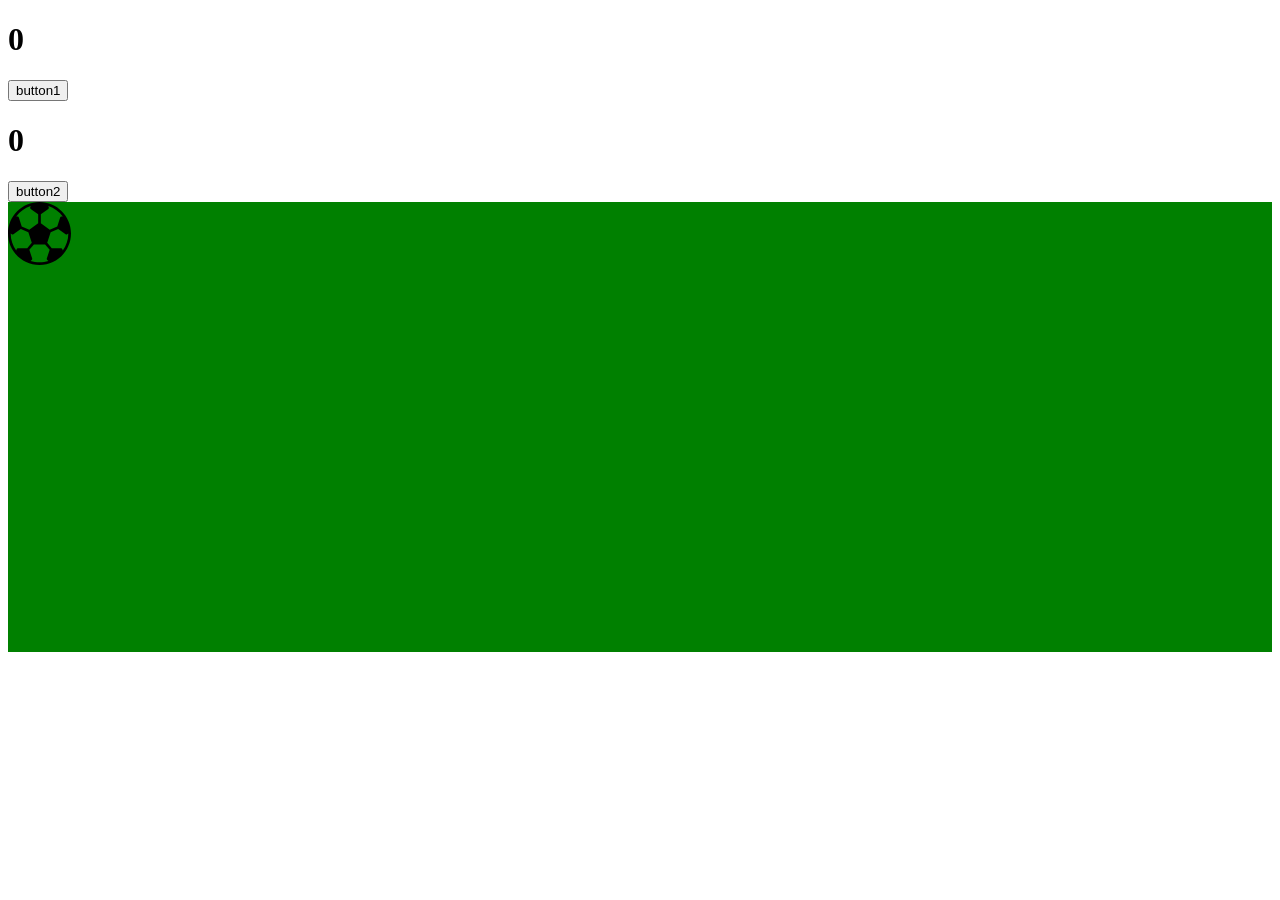
<file: Auftrag_3.1/index.html>
<!DOCTYPE html>
<html>
<head>
  <title>Auftrag 3.1</title>
  <meta charset="UTF-8">
  <meta name="viewport" content="width=device-width, initial-scale=1.0">
  <script src="script.js"></script>
  <link rel="stylesheet" href="styles.css">
</head>
<body>
  <h1 id="counter1">0</h1>
  <button id="button1">button1</button>
  <h1 id="counter2">0</h1>
  <button id="button2">button2</button>
 <div id="green">
  <img src="ball.svg" alt="ball" id="ball">
 </div> 
</body>
</html>
</file>
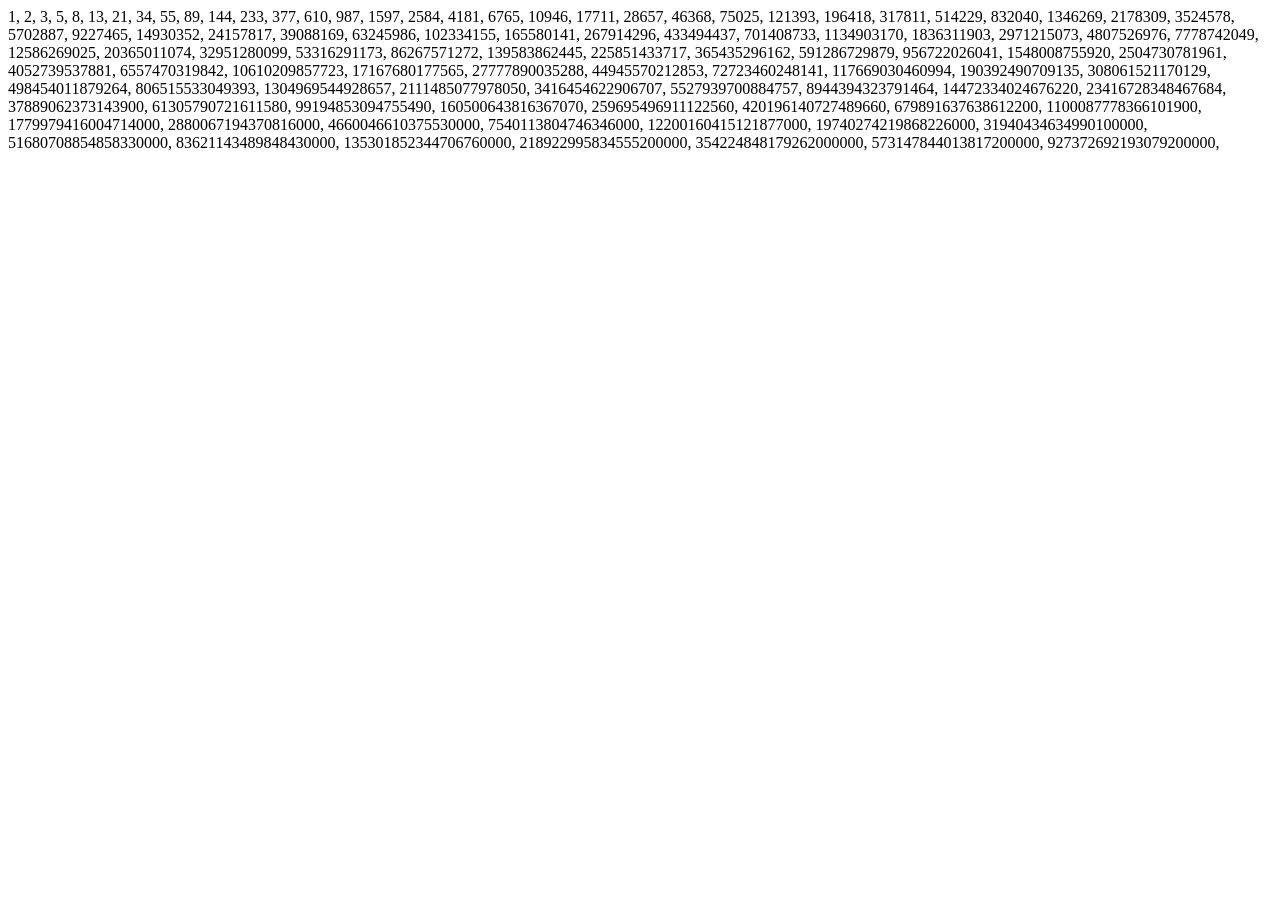
<file: Auftrag_1.4/example1.html>
<!DOCTYPE html>
<html lang="de">

<head>
  <meta charset="utf-8">
  <title></title>
  <script>
    function fibonacci(times) {
      let previousNumber = 0;
      let nextNumber = 1;
      let result;

      while (times >= 0) {
        if (times == 50) { debugger }
        result = previousNumber + nextNumber;
        previousNumber = nextNumber;
        nextNumber = result;
        times--;
        console.log(`Hallo ihr ${times} lustigen`)

        // Diese Zeile schreibt das Resultat in das HTML-Dokument
        document.write(`${result}, `);
      }
    }

    fibonacci(100);
  </script>
</head>

<body>
</body>

</html>
</file>
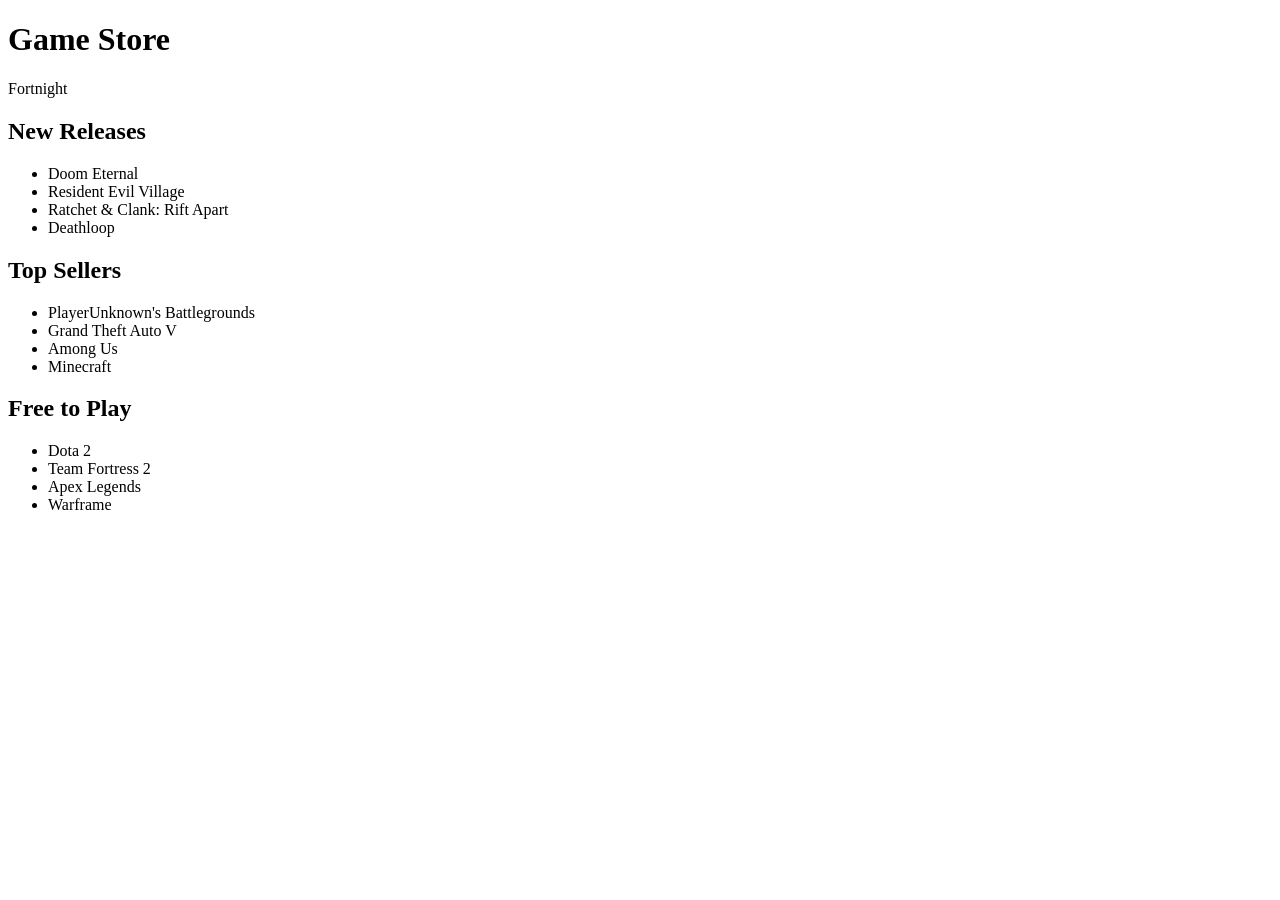
<file: Auftrag_2.1/steam.html>
<!DOCTYPE html>
<html>

<head>
	<title>Game Store</title>
</head>

<body>
	<h1>Game Store</h1>
	<div id="game-of-the-day">
		Fortnight
	</div>
	<h2>New Releases</h2>
	<ul class="games">
		<li>Doom Eternal</li>
		<li class="sale">Resident Evil Village</li>
		<li>Ratchet & Clank: Rift Apart</li>
		<li>Deathloop</li>
	</ul>
	<h2>Top Sellers</h2>
	<ul class="games">
		<li>PlayerUnknown's Battlegrounds</li>
		<li>Grand Theft Auto V</li>
		<li class="sale">Among Us</li>
		<li>Minecraft</li>
	</ul>
	<h2>Free to Play</h2>
	<ul class="games">
		<li class="sale">Dota 2</li>
		<li>Team Fortress 2</li>
		<li>Apex Legends</li>
		<li>Warframe</li>
	</ul>
</body>

</html>
</file>
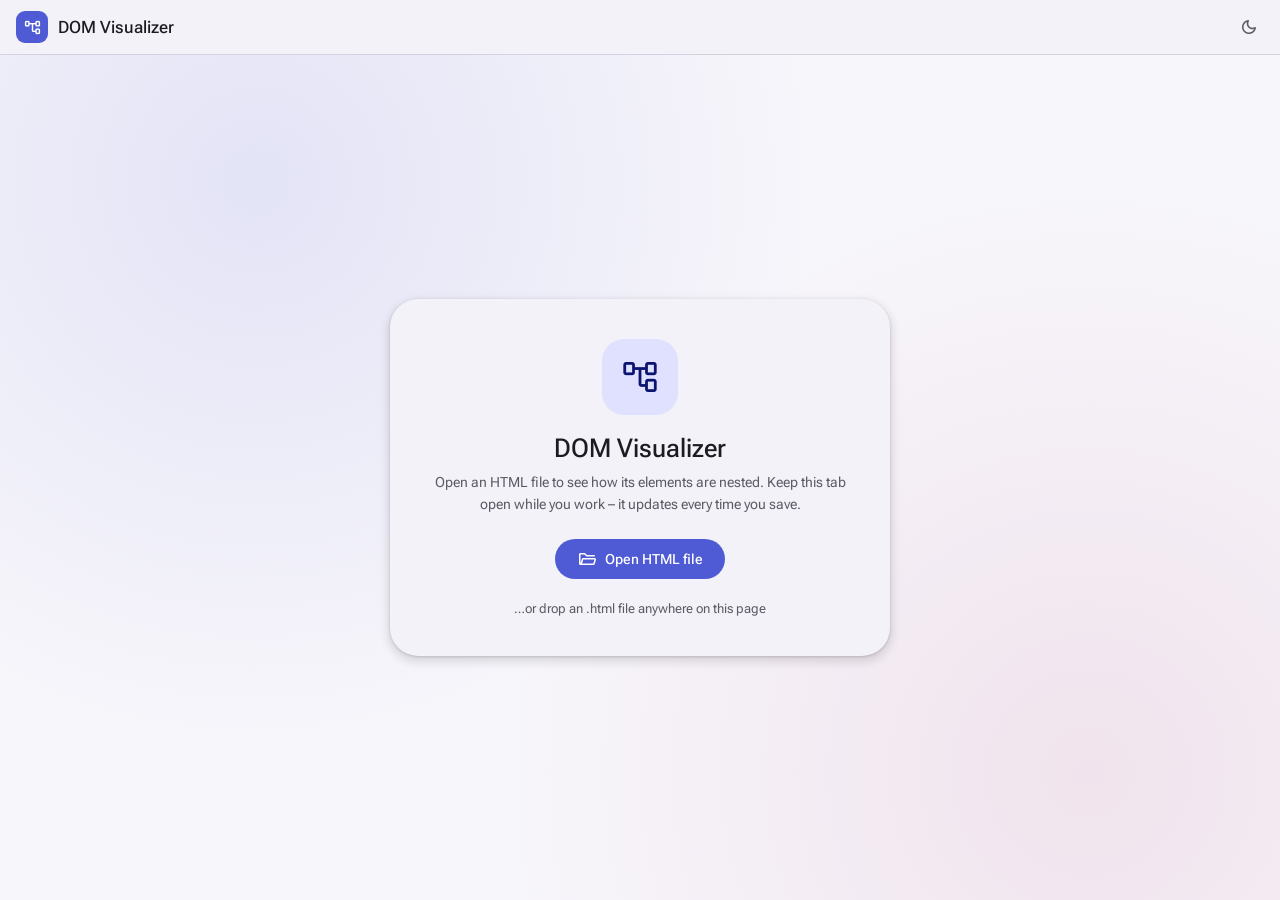
<file: DOM_visualizer/dom-visualizer.html>
<!doctype html>
<html lang="en">
<head>
<meta charset="utf-8">
<meta name="viewport" content="width=device-width, initial-scale=1">
<title>DOM Visualizer</title>
<link rel="preconnect" href="https://fonts.googleapis.com">
<link rel="preconnect" href="https://fonts.gstatic.com" crossorigin>
<link href="https://fonts.googleapis.com/css2?family=Roboto+Flex:opsz,wght@8..144,400;8..144,500;8..144,600&family=Roboto+Mono:wght@400;500;600&display=swap" rel="stylesheet">
<link href="https://fonts.googleapis.com/css2?family=Material+Symbols+Rounded:opsz,wght,FILL,GRAD@20..48,400,0..1,0&display=block" rel="stylesheet">
<style>
  /* ---------- Material 3 tokens ---------- */
  :root {
    --primary: #4f5bd5;
    --on-primary: #ffffff;
    --primary-container: #e0e0ff;
    --on-primary-container: #0b1470;
    --secondary-container: #e2e0f9;
    --on-secondary-container: #1a1a2c;
    --tertiary: #b4386b;
    --surface: #f7f6fb;
    --surface-c-lowest: #ffffff;
    --surface-c-low: #f3f2f8;
    --surface-c: #eeedf4;
    --surface-c-high: #e8e7ef;
    --surface-c-highest: #e2e1e9;
    --on-surface: #1b1b21;
    --on-surface-variant: #5b5b66;
    --outline: #86858f;
    --outline-variant: #d4d2de;
    --success: #1b7a3d;
    --success-container: #d3f2dc;
    --error: #ba1a1a;
    --error-container: #ffdad6;

    /* element categories */
    --c-layout: #4f5bd5;
    --c-text:   #15803d;
    --c-list:   #0e7490;
    --c-media:  #9333ea;
    --c-form:   #c2410c;
    --c-table:  #a16207;
    --c-meta:   #78716c;
    --c-id:     #c2410c;

    --flash: rgba(255, 193, 7, .5);
    --shadow-1: 0 1px 2px rgba(0,0,0,.14), 0 1px 3px 1px rgba(0,0,0,.06);
    --shadow-3: 0 4px 8px 3px rgba(0,0,0,.10), 0 1px 3px rgba(0,0,0,.16);
  }
  @media (prefers-color-scheme: dark) {
    :root:not([data-theme="light"]) {
      color-scheme: dark;
      --primary: #bdc2ff; --on-primary: #1e2987; --primary-container: #36409c; --on-primary-container: #e0e0ff;
      --secondary-container: #3f3f52; --on-secondary-container: #e2e0f9; --tertiary: #ffb0cd;
      --surface: #131318; --surface-c-lowest: #0e0e13; --surface-c-low: #1b1b21; --surface-c: #1f1f25;
      --surface-c-high: #2a292f; --surface-c-highest: #35343a;
      --on-surface: #e4e1e9; --on-surface-variant: #b5b3be; --outline: #8a8994; --outline-variant: #3f3f48;
      --success: #8bd8a2; --success-container: #0f4a26; --error: #ffb4ab; --error-container: #93000a;
      --c-layout: #a5b4fc; --c-text: #86efac; --c-list: #67e8f9; --c-media: #d8b4fe; --c-form: #fdba74;
      --c-table: #fcd34d; --c-meta: #a8a29e; --c-id: #fdba74; --flash: rgba(255, 193, 7, .3);
    }
  }
  :root[data-theme="dark"] {
    color-scheme: dark;
    --primary: #bdc2ff; --on-primary: #1e2987; --primary-container: #36409c; --on-primary-container: #e0e0ff;
    --secondary-container: #3f3f52; --on-secondary-container: #e2e0f9; --tertiary: #ffb0cd;
    --surface: #131318; --surface-c-lowest: #0e0e13; --surface-c-low: #1b1b21; --surface-c: #1f1f25;
    --surface-c-high: #2a292f; --surface-c-highest: #35343a;
    --on-surface: #e4e1e9; --on-surface-variant: #b5b3be; --outline: #8a8994; --outline-variant: #3f3f48;
    --success: #8bd8a2; --success-container: #0f4a26; --error: #ffb4ab; --error-container: #93000a;
    --c-layout: #a5b4fc; --c-text: #86efac; --c-list: #67e8f9; --c-media: #d8b4fe; --c-form: #fdba74;
    --c-table: #fcd34d; --c-meta: #a8a29e; --c-id: #fdba74; --flash: rgba(255, 193, 7, .3);
  }

  * { box-sizing: border-box; }
  [hidden] { display: none !important; }
  html, body { height: 100%; margin: 0; }
  body {
    background: var(--surface); color: var(--on-surface);
    font: 14px "Roboto Flex", Roboto, system-ui, -apple-system, "Segoe UI", sans-serif;
    display: flex; flex-direction: column; overflow: hidden;
  }
  code, .mono { font-family: "Roboto Mono", ui-monospace, Consolas, monospace; }
  button { font: inherit; color: inherit; }
  .icon {
    font-family: "Material Symbols Rounded"; font-weight: normal; font-style: normal; font-size: 20px; line-height: 1;
    letter-spacing: normal; text-transform: none; white-space: nowrap; direction: ltr; font-feature-settings: "liga";
    -webkit-font-smoothing: antialiased; user-select: none; display: inline-block; width: 1em; overflow: hidden; flex-shrink: 0;
  }
  .cat-layout { --c: var(--c-layout); } .cat-text { --c: var(--c-text); } .cat-list { --c: var(--c-list); }
  .cat-media { --c: var(--c-media); } .cat-form { --c: var(--c-form); } .cat-table { --c: var(--c-table); }
  .cat-meta { --c: var(--c-meta); }

  /* ---------- App bar ---------- */
  .appbar {
    display: flex; align-items: center; gap: 12px; padding: 8px 12px 8px 16px; flex-shrink: 0;
    background: var(--surface-c-low); border-bottom: 1px solid var(--outline-variant);
  }
  .brand { display: flex; align-items: center; gap: 10px; font-size: 17px; font-weight: 500; white-space: nowrap; }
  .brand .logo { width: 32px; height: 32px; border-radius: 9px; background: var(--primary); color: var(--on-primary); display: grid; place-items: center; }
  .brand .logo .icon { font-size: 19px; }
  .file-chip {
    display: inline-flex; align-items: center; gap: 8px; min-width: 0; max-width: 340px;
    padding: 6px 12px; border-radius: 8px; font-weight: 500;
    background: var(--surface-c-high); color: var(--on-surface);
  }
  .file-chip .name { overflow: hidden; text-overflow: ellipsis; white-space: nowrap; }
  .dot { width: 8px; height: 8px; border-radius: 50%; background: var(--success); flex-shrink: 0; animation: pulse 2s infinite; }
  .dot.static { background: var(--outline); animation: none; }
  .dot.error { background: var(--error); animation: none; }
  @keyframes pulse { 0% { box-shadow: 0 0 0 0 color-mix(in srgb, var(--success) 60%, transparent); } 70%, 100% { box-shadow: 0 0 0 6px transparent; } }
  .grow { flex: 1; }

  .seg { display: inline-flex; border: 1px solid var(--outline-variant); border-radius: 99px; overflow: hidden; flex-shrink: 0; }
  .seg button {
    display: inline-flex; align-items: center; gap: 6px; height: 34px; padding: 0 14px; border: none; cursor: pointer;
    background: transparent; color: var(--on-surface-variant); font-weight: 500; font-size: 13px;
  }
  .seg button + button { border-left: 1px solid var(--outline-variant); }
  .seg button .icon { font-size: 18px; }
  .seg button:hover { background: color-mix(in srgb, var(--on-surface) 6%, transparent); }
  .seg button.on { background: var(--secondary-container); color: var(--on-secondary-container); }

  .btn {
    display: inline-flex; align-items: center; justify-content: center; gap: 8px; height: 40px; padding: 0 22px;
    border-radius: 99px; border: none; cursor: pointer; font-weight: 500; white-space: nowrap; position: relative; overflow: hidden;
  }
  .btn::after { content: ""; position: absolute; inset: 0; background: currentColor; opacity: 0; transition: opacity .15s; }
  .btn:hover::after { opacity: .08; }
  .btn.filled { background: var(--primary); color: var(--on-primary); }
  .btn.outlined { background: transparent; border: 1px solid var(--outline); color: var(--primary); }
  .icon-btn {
    width: 38px; height: 38px; border-radius: 50%; border: none; background: transparent; cursor: pointer;
    display: inline-grid; place-items: center; color: var(--on-surface-variant); flex-shrink: 0;
  }
  .icon-btn:hover { background: color-mix(in srgb, var(--on-surface) 8%, transparent); }
  .icon-btn.sm { width: 30px; height: 30px; }
  .icon-btn.sm .icon { font-size: 18px; }

  /* ---------- Layout ---------- */
  main { flex: 1; display: flex; min-height: 0; position: relative; }
  .pane { display: flex; flex-direction: column; min-width: 0; min-height: 0; }
  #treePane { flex: 1; position: relative; }
  #detailPane { width: 420px; background: var(--surface-c-low); border-left: 1px solid var(--outline-variant); }
  .splitter { width: 6px; margin: 0 -3px; cursor: col-resize; z-index: 5; }
  .splitter:hover, .splitter.dragging { background: color-mix(in srgb, var(--primary) 35%, transparent); }

  .toolbar { display: flex; align-items: center; gap: 4px; padding: 10px 12px 10px 16px; }
  .search {
    flex: 1; display: flex; align-items: center; gap: 8px; height: 40px; padding: 0 6px 0 14px; border-radius: 99px;
    background: var(--surface-c-high); color: var(--on-surface-variant); border: 2px solid transparent; transition: border-color .15s;
    max-width: 560px; margin-right: auto;
  }
  .search:focus-within { border-color: var(--primary); }
  .search input { flex: 1; min-width: 0; border: none; outline: none; background: transparent; font: 13px "Roboto Mono", monospace; color: var(--on-surface); }
  .search input::placeholder { font-family: "Roboto Flex", sans-serif; color: var(--on-surface-variant); }
  .search .count { font-size: 12px; white-space: nowrap; }
  .search .count.bad { color: var(--error); }

  #viewport { flex: 1; overflow: auto; position: relative; }
  #viewport.panning { cursor: grabbing; }

  /* ---------- View 1: nested containers ---------- */
  #canvas.boxes { padding: 4px 16px 48px; min-width: 480px; }
  .box {
    --c: var(--c-layout);
    border: 1px solid color-mix(in srgb, var(--c) 24%, transparent); border-radius: 12px;
    background: color-mix(in srgb, var(--c) 4%, var(--surface-c-lowest));
    transition: border-color .12s, box-shadow .12s, background .12s;
    min-width: 0;
  }
  .box > .head {
    display: flex; align-items: center; gap: 8px; min-height: 34px; padding: 5px 8px 5px 12px;
    border-radius: 11px; cursor: pointer; user-select: none; white-space: nowrap; min-width: 0;
  }
  .box:not(.leaf):not(.collapsed) > .head { border-radius: 11px 11px 0 0; }
  .box > .body { display: flex; flex-direction: column; gap: 8px; padding: 2px 10px 10px; }
  .box .run { display: flex; flex-wrap: wrap; gap: 8px; }
  .box .run > .box { max-width: 100%; }
  .box:has(> .head:hover) { border-color: var(--c); }
  .box:has(> .head:hover) > .head { background: color-mix(in srgb, var(--c) 8%, transparent); }
  .box > .head .fold { opacity: 0; }
  .box:has(> .head:hover) > .head .fold, .box > .head .fold.closed { opacity: 1; }

  .tag { font: 600 12.5px "Roboto Mono", monospace; color: var(--c); }
  .id { font: 500 12px "Roboto Mono", monospace; color: var(--c-id); }
  .cls { font: 12px "Roboto Mono", monospace; color: var(--on-surface-variant); overflow: hidden; text-overflow: ellipsis; }
  .attr { font: 11.5px "Roboto Mono", monospace; color: var(--on-surface-variant); opacity: .75; overflow: hidden; text-overflow: ellipsis; }
  .txt { color: var(--on-surface-variant); overflow: hidden; text-overflow: ellipsis; min-width: 0; }
  .txt::before { content: "“"; } .txt::after { content: "”"; }
  .fold {
    margin-left: auto; display: inline-flex; align-items: center; gap: 2px; height: 24px; padding: 0 4px;
    border: none; border-radius: 99px; background: transparent; color: var(--on-surface-variant); cursor: pointer; font-size: 11.5px;
    transition: opacity .12s;
  }
  .fold:hover { background: color-mix(in srgb, var(--on-surface) 10%, transparent); color: var(--on-surface); }
  .fold.closed { padding: 0 4px 0 10px; background: color-mix(in srgb, var(--c) 12%, transparent); color: var(--c); font-weight: 500; }

  .box.selected { border-color: var(--primary); box-shadow: 0 0 0 1.5px var(--primary); background: color-mix(in srgb, var(--primary) 7%, var(--surface-c-lowest)); }
  .box.selected > .head { background: var(--primary-container) !important; }
  .box.selected > .head .tag { color: var(--on-primary-container); }
  .box.match { outline: 2px dashed var(--tertiary); outline-offset: 2px; }
  .box.flash > .head { animation: flash 2.2s ease-out; }
  @keyframes flash { 0%, 30% { background: var(--flash); } 100% { background: transparent; } }

  /* ---------- View 2: flow chart ---------- */
  #canvas.flow { display: flex; justify-content: center; width: max-content; min-width: 100%; padding: 32px 32px 64px; }
  #canvas.flow ul { display: flex; justify-content: center; padding: 22px 0 0; margin: 0; position: relative; }
  #canvas.flow > ul { padding-top: 0; }
  #canvas.flow li { list-style: none; position: relative; padding: 22px 5px 0; display: flex; flex-direction: column; align-items: center; }
  #canvas.flow li::before, #canvas.flow li::after {
    content: ""; position: absolute; top: 0; right: 50%; width: 50%; height: 22px; border-top: 1.5px solid var(--outline-variant);
  }
  #canvas.flow li::after { right: auto; left: 50%; border-left: 1.5px solid var(--outline-variant); }
  #canvas.flow li:only-child::before, #canvas.flow li:only-child::after { display: none; }
  #canvas.flow li:only-child { padding-top: 0; }
  #canvas.flow li:first-child::before, #canvas.flow li:last-child::after { border: 0 none; }
  #canvas.flow li:last-child::before { border-right: 1.5px solid var(--outline-variant); border-radius: 0 10px 0 0; }
  #canvas.flow li:first-child::after { border-radius: 10px 0 0 0; }
  #canvas.flow ul ul::before { content: ""; position: absolute; top: 0; left: 50%; height: 22px; border-left: 1.5px solid var(--outline-variant); }
  .fnode {
    --c: var(--c-layout); position: relative; display: flex; flex-direction: column; align-items: center;
    padding: 7px 12px; border-radius: 10px; cursor: pointer; user-select: none; white-space: nowrap;
    background: var(--surface-c-lowest); border: 1.5px solid color-mix(in srgb, var(--c) 40%, transparent);
    box-shadow: var(--shadow-1); transition: border-color .12s, transform .12s;
  }
  .fnode:hover { border-color: var(--c); transform: translateY(-1px); }
  .fnode small { font: 11px "Roboto Mono", monospace; color: var(--on-surface-variant); max-width: 150px; overflow: hidden; text-overflow: ellipsis; margin-top: 1px; }
  .fnode small.id { color: var(--c-id); }
  .fnode small.t { font-family: "Roboto Flex", sans-serif; font-style: italic; }
  .fnode.has-kids { padding-bottom: 12px; }
  .fnode .fold:not(.closed) { opacity: 0; }
  .fnode:hover .fold { opacity: 1; }
  .fnode .fold {
    position: absolute; bottom: -10px; left: 50%; transform: translateX(-50%); margin: 0; height: 19px; min-width: 19px;
    padding: 0 5px; justify-content: center; font-size: 11px; font-weight: 600; z-index: 1;
    background: var(--surface-c-lowest); border: 1.5px solid color-mix(in srgb, var(--c) 40%, transparent); color: var(--c);
  }
  .fnode .fold .icon { font-size: 14px; }
  .fnode .fold.closed { padding: 0 7px; background: var(--c); color: var(--surface-c-lowest); border-color: var(--c); }
  .fnode.selected { background: var(--primary-container); border-color: var(--primary); box-shadow: 0 0 0 1.5px var(--primary); }
  .fnode.selected .tag { color: var(--on-primary-container); }
  .fnode.match { outline: 2px dashed var(--tertiary); outline-offset: 3px; }
  .fnode.flash { animation: flash 2.2s ease-out; }
  .fnode.selected.flash { animation: none; }

  .zoom {
    position: absolute; right: 20px; bottom: 58px; display: flex; align-items: center; gap: 2px; padding: 3px;
    border-radius: 99px; background: var(--surface-c-high); box-shadow: var(--shadow-1); z-index: 4;
  }
  .zoom span { font-size: 12px; min-width: 44px; text-align: center; color: var(--on-surface-variant); font-variant-numeric: tabular-nums; }

  /* ---------- Bottom bar ---------- */
  .bottombar {
    display: flex; align-items: center; gap: 12px; min-height: 38px; padding: 4px 16px;
    border-top: 1px solid var(--outline-variant); background: var(--surface-c-low); flex-shrink: 0;
  }
  .crumbs { display: flex; align-items: center; gap: 1px; overflow-x: auto; white-space: nowrap; font: 12px "Roboto Mono", monospace; flex: 1; min-width: 0; scrollbar-width: none; }
  .crumbs .crumb { padding: 3px 7px; border-radius: 6px; cursor: pointer; color: var(--on-surface-variant); }
  .crumbs .crumb:hover { background: var(--surface-c-high); color: var(--on-surface); }
  .crumbs .crumb.last { color: var(--primary); font-weight: 600; }
  .crumbs .sep { color: var(--outline); font-size: 15px; }
  .crumbs .hint { color: var(--on-surface-variant); font-family: "Roboto Flex", sans-serif; }
  .legend { display: flex; gap: 12px; font-size: 11.5px; color: var(--on-surface-variant); flex-shrink: 0; }
  .legend span { display: inline-flex; align-items: center; gap: 5px; }
  .legend i { width: 9px; height: 9px; border-radius: 3px; background: var(--c); }
  kbd { font: 11px "Roboto Mono", monospace; padding: 1px 5px; border-radius: 4px; background: var(--surface-c-highest); border: 1px solid var(--outline-variant); border-bottom-width: 2px; }

  /* ---------- Detail pane ---------- */
  #details { flex: 1; overflow: auto; padding: 16px 16px 48px; }
  .empty { text-align: center; color: var(--on-surface-variant); padding: 56px 16px; line-height: 1.6; }
  .empty .icon { font-size: 44px; width: auto; color: var(--outline); }
  .empty h3 { margin: 10px 0 4px; font-weight: 500; font-size: 16px; color: var(--on-surface); }
  .empty ul { list-style: none; padding: 0; margin: 20px auto 0; text-align: left; display: inline-flex; flex-direction: column; gap: 8px; font-size: 13px; }

  .d-head { margin-bottom: 14px; }
  .d-title { font: 500 14px/1.5 "Roboto Mono", monospace; word-break: break-word; }
  .d-title .tag { font-size: 14px; }
  .d-title .an { color: var(--on-surface-variant); }
  .d-title .av { color: var(--c-id); }
  .d-sub { margin-top: 4px; font-size: 12.5px; color: var(--on-surface-variant); display: flex; flex-wrap: wrap; gap: 4px 10px; align-items: center; }
  .link { color: var(--primary); cursor: pointer; font-weight: 500; }
  .link:hover { text-decoration: underline; }
  .link.mono { font: 500 12px "Roboto Mono", monospace; }

  .d-tabs { display: flex; margin-bottom: 12px; }
  .d-tabs .seg { width: 100%; }
  .d-tabs .seg button { flex: 1; justify-content: center; }

  .sel {
    display: flex; align-items: center; gap: 10px; padding: 9px 10px 9px 12px; border-radius: 10px; cursor: pointer;
    background: var(--surface-c-lowest); border: 1px solid var(--outline-variant); margin-bottom: 6px; transition: border-color .12s;
  }
  .sel:hover { border-color: var(--outline); }
  .sel:hover .copy { opacity: 1; }
  .sel .main { flex: 1; min-width: 0; }
  .sel .lbl { display: block; font-size: 11px; color: var(--on-surface-variant); margin-bottom: 2px; }
  .sel code { font-size: 12.5px; line-height: 1.5; word-break: break-all; white-space: pre-wrap; }
  .sel.best { border-color: color-mix(in srgb, var(--primary) 55%, transparent); background: color-mix(in srgb, var(--primary-container) 45%, var(--surface-c-lowest)); }
  .sel.best .lbl { color: var(--primary); font-weight: 600; }
  .copy { opacity: .3; font-size: 18px; color: var(--on-surface-variant); transition: opacity .12s; }
  .pill { font-size: 10.5px; font-weight: 600; padding: 2px 8px; border-radius: 99px; white-space: nowrap; flex-shrink: 0; background: var(--surface-c-high); color: var(--on-surface-variant); }
  .pill.ok { background: var(--success-container); color: var(--success); }
  .pill.bad { background: var(--error-container); color: var(--error); }
  .more {
    display: flex; align-items: center; justify-content: center; gap: 4px; width: 100%; height: 36px; margin-top: 4px;
    border: none; border-radius: 10px; background: transparent; color: var(--primary); cursor: pointer; font-weight: 500; font-size: 13px;
  }
  .more:hover { background: color-mix(in srgb, var(--primary) 8%, transparent); }

  details.extra { margin-top: 16px; border-top: 1px solid var(--outline-variant); padding-top: 8px; }
  details.extra summary { cursor: pointer; list-style: none; display: flex; align-items: center; gap: 6px; font-size: 13px; font-weight: 500; color: var(--on-surface-variant); padding: 6px 0; }
  details.extra summary::-webkit-details-marker { display: none; }
  details.extra summary .icon { font-size: 18px; transition: transform .15s; }
  details.extra[open] summary .icon { transform: rotate(90deg); }
  .kv { display: grid; grid-template-columns: auto 1fr; gap: 4px 14px; margin: 6px 0 0; font: 12px "Roboto Mono", monospace; }
  .kv dt { color: var(--on-surface-variant); }
  .kv dd { margin: 0; color: var(--c-id); word-break: break-all; }

  .el-chips { display: flex; flex-wrap: wrap; gap: 6px; margin-top: 10px; }
  .el-chip {
    display: inline-flex; align-items: center; gap: 2px; height: 28px; padding: 0 2px 0 10px; border-radius: 8px; cursor: pointer;
    background: var(--surface-c-lowest); border: 1px solid var(--outline-variant); font: 12px "Roboto Mono", monospace;
  }
  .el-chip:hover { border-color: var(--outline); }
  .el-chip .x { width: 22px; height: 22px; border-radius: 50%; border: none; background: transparent; cursor: pointer; display: grid; place-items: center; color: var(--on-surface-variant); }
  .el-chip .x:hover { background: var(--surface-c-high); }
  .el-chip .x .icon { font-size: 15px; }

  /* ---------- Welcome ---------- */
  #welcome {
    position: absolute; inset: 0; display: grid; place-items: center; padding: 24px; z-index: 10; background: var(--surface);
    background-image: radial-gradient(circle at 20% 15%, color-mix(in srgb, var(--primary) 12%, transparent), transparent 45%),
                      radial-gradient(circle at 85% 85%, color-mix(in srgb, var(--tertiary) 10%, transparent), transparent 45%);
  }
  #welcome.hidden { display: none; }
  .welcome-card { max-width: 500px; width: 100%; text-align: center; padding: 40px 32px; border-radius: 28px; background: var(--surface-c-low); box-shadow: var(--shadow-3); }
  .welcome-card .big { width: 76px; height: 76px; border-radius: 22px; margin: 0 auto 18px; display: grid; place-items: center; background: var(--primary-container); color: var(--on-primary-container); }
  .welcome-card .big .icon { font-size: 40px; }
  .welcome-card h1 { font-size: 26px; font-weight: 500; margin: 0 0 8px; }
  .welcome-card p { color: var(--on-surface-variant); line-height: 1.6; margin: 0 0 24px; }
  .welcome-actions { display: flex; flex-direction: column; gap: 10px; align-items: center; }
  .welcome-card .drop { margin-top: 22px; font-size: 13px; color: var(--on-surface-variant); }
  .warn { margin-top: 18px; padding: 10px 14px; border-radius: 12px; font-size: 13px; text-align: left; background: var(--error-container); color: var(--error); display: none; gap: 8px; }
  .warn.show { display: flex; }

  #dropOverlay {
    position: fixed; inset: 12px; border-radius: 24px; border: 3px dashed var(--primary); z-index: 50; pointer-events: none;
    background: color-mix(in srgb, var(--primary) 12%, var(--surface) 80%); display: none; place-items: center;
    font-size: 20px; font-weight: 500; color: var(--primary); text-align: center;
  }
  body.dragging #dropOverlay { display: grid; }

  #snackbar {
    position: fixed; left: 50%; bottom: 24px; transform: translate(-50%, 30px); opacity: 0; z-index: 100; pointer-events: none;
    display: flex; align-items: center; gap: 10px; max-width: calc(100vw - 32px); padding: 11px 18px; border-radius: 8px;
    background: var(--on-surface); color: var(--surface); box-shadow: var(--shadow-3); transition: all .2s;
  }
  #snackbar.show { transform: translate(-50%, 0); opacity: 1; }
  #snackbar code { color: var(--primary-container); }

  ::-webkit-scrollbar { width: 12px; height: 12px; }
  ::-webkit-scrollbar-thumb { background: var(--outline-variant); border-radius: 99px; border: 3px solid transparent; background-clip: padding-box; }
  ::-webkit-scrollbar-thumb:hover { background-color: var(--outline); }
  ::-webkit-scrollbar-corner { background: transparent; }

  @media (max-width: 900px) {
    main { flex-direction: column; }
    #detailPane { width: auto !important; height: 45%; border-left: none; border-top: 1px solid var(--outline-variant); }
    .splitter, .legend, .brand span:last-child { display: none; }
    .seg button .lbl { display: none; }
  }
</style>
</head>
<body>

<header class="appbar">
  <div class="brand">
    <div class="logo"><span class="icon">account_tree</span></div>
    <span>DOM Visualizer</span>
  </div>
  <div class="file-chip" id="fileChip" hidden>
    <span class="dot" id="liveDot"></span>
    <span class="name" id="fileName"></span>
  </div>
  <div class="grow"></div>
  <div class="seg" id="viewSeg" hidden>
    <button data-view="boxes" title="Nested containers – shows what is inside what"><span class="icon">view_agenda</span><span class="lbl">Containers</span></button>
    <button data-view="flow" title="Flow chart – shows parent/child links"><span class="icon">account_tree</span><span class="lbl">Flowchart</span></button>
  </div>
  <button class="icon-btn" id="openBtn2" title="Open another file (Ctrl+O)" hidden><span class="icon">folder_open</span></button>
  <button class="icon-btn" id="themeBtn" title="Toggle dark / light"><span class="icon">dark_mode</span></button>
</header>

<main>
  <section class="pane" id="treePane">
    <div class="toolbar">
      <label class="search" title="Type a CSS selector to highlight what it matches. Enter selects the matches.">
        <span class="icon">search</span>
        <input id="selectorInput" placeholder="Try a CSS selector, e.g.  .card > p" spellcheck="false" autocomplete="off">
        <span class="count" id="matchCount"></span>
        <button class="icon-btn sm" id="selectMatchesBtn" title="Select all matches (Enter)" hidden><span class="icon">done_all</span></button>
      </label>
      <button class="icon-btn" id="expandAllBtn" title="Expand everything"><span class="icon">unfold_more</span></button>
      <button class="icon-btn" id="collapseAllBtn" title="Collapse everything"><span class="icon">unfold_less</span></button>
    </div>
    <div id="viewport">
      <div id="canvas"></div>
    </div>
    <div class="bottombar">
      <div class="crumbs" id="crumbs"></div>
      <div class="legend" id="legend"></div>
    </div>
    <div class="zoom" id="zoomCtl" hidden>
      <button class="icon-btn sm" id="zoomOut" title="Zoom out (Ctrl + scroll)"><span class="icon">remove</span></button>
      <span id="zoomLabel">100%</span>
      <button class="icon-btn sm" id="zoomIn" title="Zoom in (Ctrl + scroll)"><span class="icon">add</span></button>
      <button class="icon-btn sm" id="zoomFit" title="Fit to width"><span class="icon">fit_screen</span></button>
    </div>
  </section>

  <div class="splitter" id="splitter"></div>

  <aside class="pane" id="detailPane">
    <div id="details"></div>
  </aside>

  <div id="welcome">
    <div class="welcome-card">
      <div class="big"><span class="icon">account_tree</span></div>
      <h1>DOM Visualizer</h1>
      <p>Open an HTML file to see how its elements are nested. Keep this tab open while you work – it updates every time you save.</p>
      <div class="welcome-actions">
        <button class="btn filled" id="openBtn"><span class="icon">folder_open</span>Open HTML file</button>
        <button class="btn outlined" id="reopenBtn" hidden><span class="icon">history</span><span id="reopenLabel">Reopen last file</span></button>
      </div>
      <div class="drop">…or drop an .html file anywhere on this page</div>
      <div class="warn" id="compatWarn">
        <span class="icon">warning</span>
        <span>This browser can't watch files, so the view won't update when you save. Use <b>Chrome</b> or <b>Edge</b> for live updates.</span>
      </div>
    </div>
  </div>
</main>

<input type="file" id="fileInput" accept=".html,.htm,text/html" hidden>
<div id="dropOverlay"><div><span class="icon" style="font-size:40px;width:auto">upload_file</span><br>Drop HTML file</div></div>
<div id="snackbar"></div>

<script>
(() => {
  "use strict";

  /* =========================================================
     State
     ========================================================= */
  const state = {
    handle: null,          // FileSystemFileHandle (live mode)
    fileName: "",
    lastModified: 0,
    lastText: null,
    doc: null,             // parsed Document
    byPath: new Map(),     // path -> element   (path = element indices, e.g. "0/1/2")
    pathOf: new Map(),     // element -> path
    sigs: new Map(),       // path -> signature (for change detection)
    collapsed: new Set(),  // paths
    selected: [],          // ordered array of paths
    anchor: null,          // path for shift-range selection
    matches: new Set(),    // paths matching the search selector
    view: "boxes",
    zoom: 1,
    tab: "css",
    showMore: false,
    pollTimer: null,
  };
  const nodeByPath = new Map();   // path -> rendered .box / .fnode

  const $ = (s, r = document) => r.querySelector(s);
  const canvas = $("#canvas"), viewport = $("#viewport"), detailsEl = $("#details");
  const supportsFSA = "showOpenFilePicker" in window;

  /* =========================================================
     Helpers
     ========================================================= */
  const esc = s => String(s).replace(/[&<>"']/g, c => ({ "&": "&amp;", "<": "&lt;", ">": "&gt;", '"': "&quot;", "'": "&#39;" }[c]));
  const cssEsc = s => (window.CSS && CSS.escape) ? CSS.escape(s) : String(s).replace(/[^\w-]/g, "\\$&");
  const jsStr = s => "'" + String(s).replace(/\\/g, "\\\\").replace(/'/g, "\\'").replace(/\n/g, "\\n") + "'";
  const attrVal = v => '"' + String(v).replace(/\\/g, "\\\\").replace(/"/g, '\\"') + '"';
  const truncate = (s, n) => (s.length > n ? s.slice(0, n - 1) + "…" : s);
  const plural = (n, w, many = w + "s") => `${n} ${n === 1 ? w : many}`;
  const store = {
    get(k) { try { return localStorage.getItem(k); } catch { return null; } },
    set(k, v) { try { localStorage.setItem(k, v); } catch { /* storage unavailable */ } },
  };

  const CATS = {
    meta:   ["Head", "head meta link title script style base noscript template"],
    text:   ["Text", "h1 h2 h3 h4 h5 h6 p span a strong em b i u s small mark code pre blockquote br hr q cite abbr time sub sup del ins kbd"],
    list:   ["List", "ul ol li dl dt dd menu"],
    media:  ["Media", "img video audio picture source svg canvas iframe figure figcaption track embed object"],
    form:   ["Form", "form input button select option optgroup textarea fieldset legend label output datalist progress meter"],
    table:  ["Table", "table thead tbody tfoot tr td th caption colgroup col"],
  };
  const CAT_OF = new Map();
  for (const [k, [, tags]] of Object.entries(CATS)) for (const t of tags.split(" ")) CAT_OF.set(t, k);
  const catOf = el => CAT_OF.get(el.localName) || "layout";

  // Elements that sit side by side in the browser → shown side by side in the container view
  const INLINE = new Set("a span strong em b i u s small mark code img input button select textarea label br abbr time q sub sup kbd del ins svg".split(" "));
  const NO_TEXT = new Set(["script", "style", "noscript", "template"]);
  const KEY_ATTR = {
    a: ["href"], img: ["src", "alt"], input: ["type", "name"], link: ["rel", "href"], script: ["src"], meta: ["name", "charset", "property"],
    button: ["type"], form: ["action"], iframe: ["src"], source: ["src"], label: ["for"], select: ["name"], textarea: ["name"],
    video: ["src"], audio: ["src"], html: ["lang"],
  };
  function keyAttr(el) {
    for (const a of KEY_ATTR[el.localName] || []) if (el.hasAttribute(a)) return [a, el.getAttribute(a)];
    return null;
  }
  const ownText = el => [...el.childNodes].filter(n => n.nodeType === 3).map(n => n.nodeValue).join(" ").trim().replace(/\s+/g, " ");

  function snack(html, ms = 1800) {
    const s = $("#snackbar");
    s.innerHTML = html;
    s.classList.add("show");
    clearTimeout(snack.t);
    snack.t = setTimeout(() => s.classList.remove("show"), ms);
  }

  async function copy(text) {
    try {
      await navigator.clipboard.writeText(text);
    } catch {
      const ta = document.createElement("textarea");
      ta.value = text; document.body.appendChild(ta); ta.select();
      document.execCommand("copy"); ta.remove();
    }
    snack(`<span class="icon">content_copy</span>Copied <code>${esc(truncate(text.replace(/\s+/g, " "), 70))}</code>`);
  }

  /* ---------- tiny IndexedDB key/value store for remembering the last file ---------- */
  const kv = {
    open() {
      return new Promise((res, rej) => {
        const r = indexedDB.open("dom-visualizer", 1);
        r.onupgradeneeded = () => r.result.createObjectStore("kv");
        r.onsuccess = () => res(r.result);
        r.onerror = () => rej(r.error);
      });
    },
    async get(k) {
      const db = await this.open();
      return new Promise((res, rej) => {
        const q = db.transaction("kv").objectStore("kv").get(k);
        q.onsuccess = () => res(q.result); q.onerror = () => rej(q.error);
      });
    },
    async set(k, v) {
      const db = await this.open();
      return new Promise((res, rej) => {
        const t = db.transaction("kv", "readwrite");
        t.objectStore("kv").put(v, k);
        t.oncomplete = () => res(); t.onerror = () => rej(t.error);
      });
    },
  };

  /* =========================================================
     File loading & live watching
     ========================================================= */
  async function pickFile() {
    if (!supportsFSA) { $("#fileInput").click(); return; }
    try {
      const [h] = await window.showOpenFilePicker({
        types: [{ description: "HTML files", accept: { "text/html": [".html", ".htm"] } }],
        multiple: false,
      });
      await useHandle(h);
    } catch (e) {
      if (e.name !== "AbortError") { console.error(e); $("#fileInput").click(); }
    }
  }

  function resetForNewFile() {
    stopWatching();
    state.lastModified = 0;
    state.lastText = null;
    state.sigs = new Map();
    state.collapsed = null;   // null → choose defaults on first render
    state.selected = [];
    state.anchor = null;
  }

  async function useHandle(h) {
    resetForNewFile();
    state.handle = h;
    try { await kv.set("lastHandle", h); } catch { /* storage unavailable */ }
    await poll(true);
    state.pollTimer = setInterval(() => poll(false), 500);
  }

  async function useStaticFile(file) {
    resetForNewFile();
    state.handle = null;
    state.fileName = file.name;
    loadText(await file.text(), true);
    setLive("static", "Snapshot only – this browser can't watch the file for changes");
    snack(`<span class="icon">info</span>Opened as a snapshot. Use Chrome/Edge for live updates.`, 4000);
  }

  function stopWatching() {
    clearInterval(state.pollTimer);
    state.pollTimer = null;
  }

  let polling = false;
  async function poll(first) {
    if (!state.handle || polling) return;
    polling = true;
    try {
      const file = await state.handle.getFile();
      if (first || file.lastModified !== state.lastModified) {
        state.lastModified = file.lastModified;
        const text = await file.text();
        state.fileName = file.name;
        if (text !== state.lastText) loadText(text, first);
      }
      setLive("live", "Live – updates automatically when you save");
    } catch (e) {
      // The file may be mid-save or briefly missing; keep trying.
      if (first) snack(`<span class="icon">error</span>Couldn't read the file: ${esc(e.message)}`, 4000);
      setLive("error", "File currently unavailable – retrying…");
    } finally {
      polling = false;
    }
  }

  function setLive(kind, text) {
    $("#liveDot").className = "dot" + (kind === "live" ? "" : " " + kind);
    $("#fileChip").title = `${state.fileName}\n${text}`;
  }

  /* =========================================================
     Parsing / indexing
     ========================================================= */
  function loadText(text, first) {
    state.lastText = text;
    const doc = new DOMParser().parseFromString(text, "text/html");
    const prevSigs = state.sigs;
    state.doc = doc;
    state.byPath = new Map();
    state.pathOf = new Map();
    state.sigs = new Map();

    const walk = (el, path) => {
      state.byPath.set(path, el);
      state.pathOf.set(el, path);
      state.sigs.set(path, signature(el));
      [...el.children].forEach((c, i) => walk(c, path + "/" + i));
    };
    walk(doc.documentElement, "0");

    if (!state.collapsed) state.collapsed = defaultCollapsed();
    state.selected = state.selected.filter(p => state.byPath.has(p));

    // What changed since the last save?
    const changed = [];
    if (!first && prevSigs.size) {
      for (const [p, sig] of state.sigs) if (prevSigs.get(p) !== sig) changed.push(p);
      if (changed.length <= 12) for (const p of changed) expandAncestors(p);
    }

    $("#welcome").classList.add("hidden");
    $("#fileChip").hidden = false;
    $("#viewSeg").hidden = false;
    $("#openBtn2").hidden = false;
    $("#fileName").textContent = state.fileName;
    document.title = `${state.fileName} · DOM Visualizer`;

    applySearch(false);
    render();
    renderDetails();

    if (first && state.view === "flow" && canvas.scrollWidth > viewport.clientWidth) fitZoom();

    if (changed.length) {
      for (const p of changed) nodeByPath.get(p)?.classList.add("flash");
      if (changed.length <= 12) nodeByPath.get(changed[0])?.scrollIntoView({ block: "nearest", inline: "nearest", behavior: "smooth" });
      snack(`<span class="icon">sync</span>Updated · ${plural(changed.length, "element")} changed`, 1400);
    } else if (!first) {
      snack(`<span class="icon">sync</span>Updated`, 1000);
    }
  }

  function signature(el) {
    let s = el.localName;
    for (const a of el.attributes) s += ` ${a.name}=${a.value}`;
    return s + "|" + ownText(el) + "|" + el.children.length;
  }

  function defaultCollapsed() {
    const set = new Set();
    const big = state.byPath.size > 300;
    for (const [p, el] of state.byPath) {
      if (!el.children.length) continue;
      if (el.localName === "head" || el.localName === "svg" || (big && p.split("/").length >= 6)) set.add(p);
    }
    return set;
  }

  function expandAncestors(path) {
    let changed = false;
    const parts = path.split("/");
    for (let i = 1; i < parts.length; i++) {
      const p = parts.slice(0, i).join("/");
      if (state.collapsed.delete(p)) changed = true;
    }
    return changed;
  }

  /* =========================================================
     Rendering – shared
     ========================================================= */
  function render() {
    if (!state.doc) return;
    const st = viewport.scrollTop, sl = viewport.scrollLeft;
    nodeByPath.clear();
    canvas.className = state.view;
    if (state.view === "boxes") {
      canvas.style.zoom = "";
      canvas.replaceChildren(boxNode(state.doc.documentElement, "0"));
    } else {
      const ul = document.createElement("ul");
      ul.appendChild(flowNode(state.doc.documentElement, "0"));
      canvas.replaceChildren(ul);
      canvas.style.zoom = state.zoom;
    }
    viewport.scrollTop = st; viewport.scrollLeft = sl;
    $("#zoomCtl").hidden = state.view !== "flow";
    document.querySelectorAll("#viewSeg button").forEach(b => b.classList.toggle("on", b.dataset.view === state.view));
    refreshClasses();
    renderLegend();
  }

  function refreshClasses() {
    const sel = new Set(state.selected);
    for (const [p, n] of nodeByPath) {
      n.classList.toggle("selected", sel.has(p));
      n.classList.toggle("match", state.matches.has(p));
    }
  }

  function foldHtml(count, collapsed) {
    return collapsed
      ? `<button class="fold closed" title="Expand (Alt+click: expand everything inside)"><span>${count} inside</span><span class="icon">expand_more</span></button>`
      : `<button class="fold" title="Collapse (Alt+click: collapse everything inside)"><span class="icon">expand_less</span></button>`;
  }

  /* ---------- View 1: nested containers ---------- */
  function boxNode(el, path) {
    const kids = [...el.children];
    const collapsed = kids.length > 0 && state.collapsed.has(path);
    const box = document.createElement("div");
    box.className = `box cat-${catOf(el)}${kids.length ? "" : " leaf"}${collapsed ? " collapsed" : ""}`;
    box.dataset.path = path;

    let h = `<span class="tag">${esc(el.localName)}</span>`;
    if (el.id) h += `<span class="id">#${esc(el.id)}</span>`;
    if (el.classList.length) h += `<span class="cls">${[...el.classList].map(c => "." + esc(c)).join(" ")}</span>`;
    const ka = keyAttr(el);
    if (ka) h += `<span class="attr">${esc(ka[0])}="${esc(truncate(ka[1], 36))}"</span>`;
    const t = NO_TEXT.has(el.localName) ? "" : ownText(el);
    if (t) h += `<span class="txt">${esc(truncate(t, 90))}</span>`;
    if (kids.length) h += foldHtml(kids.length, collapsed);

    const head = document.createElement("div");
    head.className = "head";
    head.innerHTML = h;
    box.appendChild(head);
    nodeByPath.set(path, box);

    if (kids.length && !collapsed) {
      const body = document.createElement("div");
      body.className = "body";
      let run = null;
      kids.forEach((k, i) => {
        const child = boxNode(k, path + "/" + i);
        if (INLINE.has(k.localName)) {
          if (!run) { run = document.createElement("div"); run.className = "run"; body.appendChild(run); }
          run.appendChild(child);
        } else {
          run = null;
          body.appendChild(child);
        }
      });
      box.appendChild(body);
    }
    return box;
  }

  /* ---------- View 2: flow chart ---------- */
  function flowNode(el, path) {
    const kids = [...el.children];
    const collapsed = kids.length > 0 && state.collapsed.has(path);
    const li = document.createElement("li");
    const n = document.createElement("div");
    n.className = `fnode cat-${catOf(el)}${kids.length ? " has-kids" : ""}`;
    n.dataset.path = path;

    let h = `<span class="tag">${esc(el.localName)}</span>`;
    const t = NO_TEXT.has(el.localName) ? "" : ownText(el);
    if (el.id) h += `<small class="id">#${esc(el.id)}</small>`;
    else if (el.classList.length) h += `<small>.${esc([...el.classList].join("."))}</small>`;
    else if (t) h += `<small class="t">“${esc(truncate(t, 18))}”</small>`;
    if (kids.length) {
      h += collapsed
        ? `<button class="fold closed" title="Expand">+${kids.length}</button>`
        : `<button class="fold" title="Collapse"><span class="icon">remove</span></button>`;
    }
    n.innerHTML = h;
    li.appendChild(n);
    nodeByPath.set(path, n);

    if (kids.length && !collapsed) {
      const ul = document.createElement("ul");
      kids.forEach((k, i) => ul.appendChild(flowNode(k, path + "/" + i)));
      li.appendChild(ul);
    }
    return li;
  }

  function setZoom(z) {
    state.zoom = Math.min(2, Math.max(0.2, z));
    canvas.style.zoom = state.zoom;
    $("#zoomLabel").textContent = Math.round(state.zoom * 100) + "%";
  }
  function fitZoom() {
    canvas.style.zoom = 1;
    const w = canvas.scrollWidth;
    setZoom(Math.min(1, (viewport.clientWidth - 8) / w));
    viewport.scrollLeft = 0;
  }

  function renderLegend() {
    const present = new Set([...state.byPath.values()].map(catOf));
    const all = [["layout", "Layout"], ...Object.entries(CATS).map(([k, [label]]) => [k, label])];
    $("#legend").innerHTML = all.filter(([k]) => present.has(k))
      .map(([k, label]) => `<span class="cat-${k}"><i></i>${label}</span>`).join("");
  }

  /* =========================================================
     Interaction
     ========================================================= */
  let panMoved = false;

  canvas.addEventListener("click", e => {
    const node = e.target.closest("[data-path]");
    if (!node) return;
    const path = node.dataset.path;
    if (e.target.closest(".fold")) { toggleCollapse(path, e.altKey); return; }

    if (e.shiftKey && state.anchor) {
      selectRange(state.anchor, path, e.ctrlKey || e.metaKey);
    } else if (e.ctrlKey || e.metaKey) {
      const i = state.selected.indexOf(path);
      if (i >= 0) state.selected.splice(i, 1); else state.selected.push(path);
      state.anchor = path;
    } else {
      state.selected = (state.selected.length === 1 && state.selected[0] === path) ? [] : [path];
      state.anchor = path;
    }
    state.showMore = false;
    onSelectionChange();
  });
  canvas.addEventListener("dblclick", e => {
    const node = e.target.closest("[data-path]");
    if (node && !e.target.closest(".fold") && state.byPath.get(node.dataset.path).children.length) toggleCollapse(node.dataset.path);
  });
  viewport.addEventListener("click", e => {
    // Clicking empty space clears the selection
    if (!e.target.closest("[data-path]") && !panMoved && state.selected.length) { state.selected = []; onSelectionChange(); }
  });

  function toggleCollapse(path, deep) {
    const open = state.collapsed.has(path);
    const targets = deep
      ? [...state.byPath.keys()].filter(p => (p === path || p.startsWith(path + "/")) && state.byPath.get(p).children.length)
      : [path];
    for (const p of targets) { if (open) state.collapsed.delete(p); else state.collapsed.add(p); }
    render();
  }

  function selectRange(a, b, additive) {
    const order = [...nodeByPath.keys()];   // rendered in document order
    let i = order.indexOf(a), j = order.indexOf(b);
    if (i < 0 || j < 0) return;
    if (i > j) [i, j] = [j, i];
    const range = order.slice(i, j + 1);
    state.selected = additive ? [...new Set([...state.selected, ...range])] : range;
  }

  function onSelectionChange() {
    refreshClasses();
    renderDetails();
  }

  function reveal(path, select) {
    if (expandAncestors(path)) render();
    if (select) { state.selected = [path]; state.anchor = path; state.showMore = false; onSelectionChange(); }
    const n = nodeByPath.get(path);
    if (n) {
      n.scrollIntoView({ block: "center", inline: "center", behavior: "smooth" });
      n.classList.remove("flash"); void n.offsetWidth; n.classList.add("flash");
    }
  }

  // Flow chart: drag the background to pan, Ctrl + wheel to zoom
  (() => {
    let start = null;
    viewport.addEventListener("pointerdown", e => {
      if (state.view !== "flow" || e.button !== 0 || e.target.closest("[data-path]")) return;
      start = { x: e.clientX, y: e.clientY, sl: viewport.scrollLeft, st: viewport.scrollTop, id: e.pointerId };
      panMoved = false;
    });
    viewport.addEventListener("pointermove", e => {
      if (!start) return;
      const dx = e.clientX - start.x, dy = e.clientY - start.y;
      if (!panMoved && Math.hypot(dx, dy) > 4) {
        panMoved = true;
        viewport.setPointerCapture(start.id);
        viewport.classList.add("panning");
      }
      if (panMoved) { viewport.scrollLeft = start.sl - dx; viewport.scrollTop = start.st - dy; }
    });
    const end = () => {
      start = null;
      viewport.classList.remove("panning");
      setTimeout(() => { panMoved = false; });
    };
    viewport.addEventListener("pointerup", end);
    viewport.addEventListener("pointercancel", end);
    viewport.addEventListener("wheel", e => {
      if (state.view !== "flow" || !(e.ctrlKey || e.metaKey)) return;
      e.preventDefault();
      setZoom(state.zoom * (e.deltaY < 0 ? 1.1 : 1 / 1.1));
    }, { passive: false });
  })();
  $("#zoomIn").addEventListener("click", () => setZoom(state.zoom * 1.2));
  $("#zoomOut").addEventListener("click", () => setZoom(state.zoom / 1.2));
  $("#zoomFit").addEventListener("click", fitZoom);

  function setView(v) {
    if (v === state.view) return;
    state.view = v;
    store.set("domviz-view", v);
    render();
    if (v === "flow" && state.zoom === 1 && canvas.scrollWidth > viewport.clientWidth) fitZoom();
    const last = state.selected[state.selected.length - 1];
    if (last) nodeByPath.get(last)?.scrollIntoView({ block: "center", inline: "center" });
  }
  document.querySelectorAll("#viewSeg button").forEach(b => b.addEventListener("click", () => setView(b.dataset.view)));

  /* ---------- Breadcrumbs ---------- */
  function renderCrumbs() {
    const c = $("#crumbs");
    const last = state.selected[state.selected.length - 1];
    if (!last) {
      c.innerHTML = `<span class="hint"><kbd>Ctrl</kbd>+click selects several · <kbd>Shift</kbd>+click selects a range · double-click folds</span>`;
      return;
    }
    const parts = last.split("/");
    let html = "";
    for (let i = 1; i <= parts.length; i++) {
      const p = parts.slice(0, i).join("/");
      if (i > 1) html += `<span class="icon sep">chevron_right</span>`;
      html += `<span class="crumb${i === parts.length ? " last" : ""}" data-goto="${p}">${esc(shortLabel(state.byPath.get(p)))}</span>`;
    }
    c.innerHTML = html;
    c.scrollLeft = c.scrollWidth;
  }

  function shortLabel(el) {
    if (el.id) return el.localName + "#" + el.id;
    if (el.classList.length) return el.localName + "." + [...el.classList].slice(0, 2).join(".");
    return el.localName;
  }

  // Like shortLabel, but adds a bit of text so that e.g. three <a> chips are distinguishable
  function chipLabel(el) {
    const t = NO_TEXT.has(el.localName) ? "" : ownText(el);
    return t ? `${shortLabel(el)} “${truncate(t, 16)}”` : shortLabel(el);
  }

  document.addEventListener("click", e => {
    const g = e.target.closest("[data-goto]");
    if (g && !e.target.closest(".x")) reveal(g.dataset.goto, true);
  });

  /* =========================================================
     Selector / accessor generation
     ========================================================= */
  function qsa(sel) {
    try { return [...state.doc.querySelectorAll(sel)]; } catch { return null; }
  }
  function count(sel) { const r = qsa(sel); return r ? r.length : -1; }
  const classSel = el => [...el.classList].map(c => "." + cssEsc(c)).join("");
  const hasUniqueId = el => el.id && count("#" + cssEsc(el.id)) === 1;

  function uniqueSelector(el) {
    const d = state.doc;
    if (el === d.documentElement) return "html";
    if (el === d.head) return "head";
    if (el === d.body) return "body";
    if (hasUniqueId(el)) return "#" + cssEsc(el.id);

    const tag = el.localName, cls = classSel(el);
    for (const c of [tag, cls, tag + cls]) if (c && count(c) === 1) return c;
    for (const a of el.attributes) {
      if (["id", "class", "style"].includes(a.name) || a.value.length > 80) continue;
      const c = `${tag}[${a.name}=${attrVal(a.value)}]`;
      if (count(c) === 1) return c;
    }

    const parts = [];
    let cur = el;
    while (cur && cur.nodeType === 1) {
      if (cur !== el && hasUniqueId(cur)) { parts.unshift("#" + cssEsc(cur.id)); break; }
      if (cur === d.body || cur === d.head || cur === d.documentElement) { parts.unshift(cur.localName); break; }
      let part = cur.localName + classSel(cur);
      const parent = cur.parentElement;
      if ([...parent.children].filter(s => s.matches(part)).length > 1) {
        const sameTag = [...parent.children].filter(s => s.localName === cur.localName);
        part = cur.localName + `:nth-of-type(${sameTag.indexOf(cur) + 1})`;
      }
      parts.unshift(part);
      const r = qsa(parts.join(" > "));
      if (r && r.length === 1 && r[0] === el) return parts.join(" > ");
      cur = parent;
    }
    return parts.join(" > ");
  }

  function fullPath(el) {
    const parts = [];
    for (let cur = el; cur; cur = cur.parentElement) {
      const parent = cur.parentElement;
      const sameTag = parent ? [...parent.children].filter(s => s.localName === cur.localName) : [cur];
      parts.unshift(sameTag.length > 1 ? `${cur.localName}:nth-of-type(${sameTag.indexOf(cur) + 1})` : cur.localName);
    }
    return parts.join(" > ");
  }

  // Ordered from "most useful" to "exotic"; the panel shows the first few and hides the rest behind "More".
  function cssSelectors(el) {
    const out = [];
    const add = (label, sel, best = false) => {
      if (!sel || out.some(o => o.sel === sel)) return;
      const r = qsa(sel);
      out.push({ label, code: sel, n: r ? r.length : -1, hits: r ? r.includes(el) : false, best });
    };
    const tag = el.localName, cls = [...el.classList];

    add("Best – matches only this element", uniqueSelector(el), true);
    if (el.id) add("By ID", "#" + cssEsc(el.id));
    for (const c of cls) add("By class", "." + cssEsc(c));
    if (cls.length) add("Tag + class", tag + classSel(el));
    add("By tag", tag);

    if (cls.length > 1) add("All classes", classSel(el));
    for (const a of el.attributes) {
      if (["id", "class", "style"].includes(a.name)) continue;
      if (a.value !== "" && a.value.length <= 80) add("By attribute value", `${tag}[${a.name}=${attrVal(a.value)}]`);
      add("Has attribute", `[${a.name}]`);
    }
    const parent = el.parentElement;
    if (parent) {
      const pSel = uniqueSelector(parent);
      const sibs = [...parent.children];
      const idx = sibs.indexOf(el) + 1;
      const sameType = sibs.filter(s => s.localName === tag);
      add("Direct child of parent", `${pSel} > ${tag}${classSel(el)}`);
      add("Anywhere inside parent", `${pSel} ${tag}${classSel(el)}`);
      if (sibs.length === 1) add("Only child", `${pSel} > ${tag}:only-child`);
      else if (idx === 1) add("First child", `${pSel} > ${tag}:first-child`);
      else if (idx === sibs.length) add("Last child", `${pSel} > ${tag}:last-child`);
      add("Position among siblings", `${pSel} > :nth-child(${idx})`);
      add("Position among same tags", `${pSel} > ${tag}:nth-of-type(${sameType.indexOf(el) + 1})`);
      const prev = el.previousElementSibling;
      if (prev) add("Right after a sibling", `${uniqueSelector(prev)} + ${tag}`);
    }
    add("Full path from <html>", fullPath(el));
    return out;
  }

  function jsAccessors(el) {
    const d = state.doc, out = [];
    const add = (label, code) => { if (!out.some(o => o.code === code)) out.push({ label, code, best: out.length === 0 }); };
    const idxIn = list => list.indexOf(el);
    const tag = el.localName, cls = [...el.classList];
    const name = el.getAttribute("name");

    if (el === d.documentElement) add("Shortcut", "document.documentElement");
    if (el === d.head) add("Shortcut", "document.head");
    if (el === d.body) add("Shortcut", "document.body");
    if (hasUniqueId(el)) add("By ID", `document.getElementById(${jsStr(el.id)})`);
    add("querySelector", `document.querySelector(${jsStr(uniqueSelector(el))})`);
    if (cls.length) add("By class name", `document.getElementsByClassName(${jsStr(cls[0])})[${idxIn([...d.getElementsByClassName(cls[0])])}]`);
    add("By tag name", `document.getElementsByTagName(${jsStr(tag)})[${idxIn([...d.getElementsByTagName(tag)])}]`);

    if (name) add("By name attribute", `document.getElementsByName(${jsStr(name)})[${idxIn([...d.getElementsByName(name)])}]`);
    for (const c of cls.slice(1)) add("By class name", `document.getElementsByClassName(${jsStr(c)})[${idxIn([...d.getElementsByClassName(c)])}]`);
    if (cls.length > 1) add("By all class names", `document.getElementsByClassName(${jsStr(cls.join(" "))})[${idxIn([...d.getElementsByClassName(cls.join(" "))])}]`);
    if (cls.length) {
      const s = tag + classSel(el);
      add("querySelectorAll", `document.querySelectorAll(${jsStr(s)})[${idxIn(qsa(s))}]`);
    }
    if (tag === "form") add("document.forms", name ? `document.forms[${jsStr(name)}]` : `document.forms[${idxIn([...d.forms])}]`);
    if (tag === "img") add("document.images", `document.images[${idxIn([...d.images])}]`);
    if ((tag === "a" || tag === "area") && el.hasAttribute("href")) add("document.links", `document.links[${idxIn([...d.links])}]`);
    if (tag === "script") add("document.scripts", `document.scripts[${idxIn([...d.scripts])}]`);
    const form = el.closest("form");
    if (form && name && ["input", "select", "textarea", "button", "fieldset", "output"].includes(tag)) {
      const fName = form.getAttribute("name");
      add("Inside its form", `${fName ? `document.forms[${jsStr(fName)}]` : `document.forms[${[...d.forms].indexOf(form)}]`}.elements[${jsStr(name)}]`);
    }
    const trav = childrenPath(el);
    if (trav) add("Walking down with .children", trav);
    const sib = siblingPath(el);
    if (sib) add("Via siblings", sib);
    const p = el.parentElement;
    if (p && p !== d.documentElement) add("From its parent", `${anchorExpr(p)}.querySelector(${jsStr(":scope > " + uniqueChildSel(el))})`);
    return out;
  }

  function anchorExpr(el) {
    const d = state.doc;
    if (el === d.body) return "document.body";
    if (el === d.head) return "document.head";
    if (el === d.documentElement) return "document.documentElement";
    if (hasUniqueId(el)) return `document.getElementById(${jsStr(el.id)})`;
    return `document.querySelector(${jsStr(uniqueSelector(el))})`;
  }

  function uniqueChildSel(el) {
    const p = el.parentElement, tag = el.localName;
    const sameType = [...p.children].filter(s => s.localName === tag);
    if (sameType.length === 1) return tag;
    if (el.classList.length && [...p.children].filter(s => s.matches(tag + classSel(el))).length === 1) return tag + classSel(el);
    return `${tag}:nth-of-type(${sameType.indexOf(el) + 1})`;
  }

  function childrenPath(el) {
    const d = state.doc, steps = [];
    let cur = el;
    while (cur) {
      if (cur !== el && (cur === d.body || cur === d.head || cur === d.documentElement || hasUniqueId(cur))) break;
      const parent = cur.parentElement;
      if (!parent) return null;
      steps.unshift(`.children[${[...parent.children].indexOf(cur)}]`);
      cur = parent;
    }
    if (!cur || steps.length === 0 || steps.length > 8) return null;
    return anchorExpr(cur) + steps.join("");
  }

  function siblingPath(el) {
    const p = el.parentElement;
    if (!p || p === state.doc.documentElement) return null;
    const idx = [...p.children].indexOf(el), n = p.children.length, base = anchorExpr(p);
    if (idx === 0) return `${base}.firstElementChild`;
    if (idx === n - 1) return `${base}.lastElementChild`;
    if (idx <= 3) return `${base}.firstElementChild` + ".nextElementSibling".repeat(idx);
    if (n - 1 - idx <= 3) return `${base}.lastElementChild` + ".previousElementSibling".repeat(n - 1 - idx);
    return null;
  }

  /* ---------- Several elements at once ---------- */
  function sharedClasses(els) {
    return els.map(e => new Set(e.classList)).reduce((a, b) => new Set([...a].filter(x => b.has(x))));
  }

  function combinedSelectors(els) {
    const selSet = new Set(els);
    const isExact = r => r && r.length === els.length && r.every(x => selSet.has(x));
    const common = [...sharedClasses(els)];
    const tags = new Set(els.map(e => e.localName));
    const oneTag = tags.size === 1 ? [...tags][0] : null;
    const commonCls = common.map(c => "." + cssEsc(c)).join("");

    const cands = [];
    if (commonCls) cands.push(["Shared classes", commonCls]);
    if (oneTag && commonCls) cands.push(["Tag + shared classes", oneTag + commonCls]);
    if (oneTag) cands.push(["Shared tag", oneTag]);
    for (const c of common) cands.push(["Shared class", "." + cssEsc(c)]);
    const parents = new Set(els.map(e => e.parentElement));
    if (parents.size === 1 && [...parents][0]) {
      const pSel = uniqueSelector([...parents][0]);
      if (oneTag) cands.push(["Children of the same parent", `${pSel} > ${oneTag}${commonCls}`]);
      cands.push(["All children of the parent", `${pSel} > *`]);
    } else if (oneTag) {
      let anc = els[0].parentElement;
      while (anc && !els.every(e => anc.contains(e))) anc = anc.parentElement;
      if (anc) cands.push(["Inside a common ancestor", `${uniqueSelector(anc)} ${oneTag}${commonCls}`]);
    }

    const out = [];
    const add = (label, sel, best) => {
      if (out.some(o => o.code === sel)) return;
      const r = qsa(sel);
      out.push({ label, code: sel, n: r ? r.length : -1, exact: isExact(r), best });
    };
    const bestGeneral = cands.find(([, s]) => isExact(qsa(s)));
    if (bestGeneral) add(`Best – ${bestGeneral[0].toLowerCase()}`, bestGeneral[1], true);
    add("List every element", els.map(uniqueSelector).join(", "), !bestGeneral);
    for (const [l, s] of cands) add(l, s, false);
    return out;
  }

  function combinedJs(els) {
    const best = combinedSelectors(els)[0];
    const q = jsStr(best.code);
    const out = [
      { label: "Loop over all of them", code: `document.querySelectorAll(${q}).forEach(el => {\n  // …\n});`, best: true },
      { label: "Get them as a NodeList", code: `document.querySelectorAll(${q})` },
      { label: "As a real array", code: `const els = [...document.querySelectorAll(${q})];` },
    ];
    const common = [...sharedClasses(els)];
    if (common.length) {
      const c = common.join(" ");
      const r = [...state.doc.getElementsByClassName(c)];
      const exact = r.length === els.length && els.every(e => r.includes(e));
      out.push({ label: exact ? "By class name" : `By class name (also matches ${r.length - els.length} others)`, code: `document.getElementsByClassName(${jsStr(c)})` });
    }
    out.push({
      label: "Each one in its own variable",
      code: `const [${els.map(varName).join(", ")}] = [\n  ${els.map(e => jsAccessors(e)[0].code).join(",\n  ")}\n];`,
    });
    return out;
  }

  function varName(el, i) {
    const base = (el.id || el.classList[0] || el.localName)
      .replace(/[^a-zA-Z0-9]+(.)?/g, (_, c) => (c ? c.toUpperCase() : "")).replace(/^[0-9]/, "_$&");
    return (base.charAt(0).toLowerCase() + base.slice(1) || "el") + (i + 1);
  }

  /* =========================================================
     Details panel
     ========================================================= */
  const TOP = 4;

  function pillFor(o, combined) {
    if (o.n === undefined) return "";
    if (o.n < 0) return `<span class="pill bad">invalid</span>`;
    if (combined) return o.exact ? `<span class="pill ok">exact</span>` : `<span class="pill">${o.n} matches</span>`;
    return o.n === 1 && o.hits ? `<span class="pill ok">unique</span>` : `<span class="pill">${o.n} matches</span>`;
  }

  function listHtml(items, combined) {
    const shown = state.showMore ? items : items.slice(0, TOP);
    let html = shown.map(o => `
      <div class="sel${o.best ? " best" : ""}" data-copy="${esc(o.code)}" title="Click to copy">
        <div class="main"><span class="lbl">${esc(o.label)}</span><code>${esc(o.code)}</code></div>
        ${pillFor(o, combined)}
        <span class="icon copy">content_copy</span>
      </div>`).join("");
    if (items.length > TOP) {
      html += `<button class="more" data-more>${state.showMore
        ? `Show less<span class="icon">expand_less</span>`
        : `${items.length - TOP} more ways<span class="icon">expand_more</span>`}</button>`;
    }
    return html;
  }

  function tabsHtml() {
    const b = (id, label) => `<button class="${state.tab === id ? "on" : ""}" data-tab="${id}">${label}</button>`;
    return `<div class="d-tabs"><div class="seg">${b("css", "CSS")}${b("js", "JavaScript")}</div></div>`;
  }

  function openTag(el) {
    let s = `<span class="tag">&lt;${esc(el.localName)}</span>`;
    for (const a of el.attributes) {
      if (a.name !== "id" && a.name !== "class") continue;
      s += ` <span class="an">${esc(a.name)}=</span><span class="av">"${esc(a.value)}"</span>`;
    }
    return s + `<span class="tag">&gt;</span>`;
  }

  function renderDetails() {
    renderCrumbs();
    const n = state.selected.length;
    const scrollTop = detailsEl.scrollTop;

    if (!state.doc || n === 0) {
      detailsEl.innerHTML = `<div class="empty">
        <span class="icon">ads_click</span>
        <h3>Click an element</h3>
        <div>to see how to select it in CSS and JavaScript.</div>
        <ul>
          <li><kbd>Ctrl</kbd> + click – select several</li>
          <li><kbd>Shift</kbd> + click – select a range</li>
          <li><kbd>/</kbd> – test a CSS selector</li>
          <li><kbd>Esc</kbd> – clear selection</li>
        </ul>
      </div>`;
      return;
    }

    let html = "";
    if (n === 1) {
      const p = state.selected[0], el = state.byPath.get(p), parent = el.parentElement;
      const extras = [];
      if (parent) extras.push(`inside <span class="link mono" data-goto="${state.pathOf.get(parent)}">${esc(shortLabel(parent))}</span>`);
      if (el.children.length) extras.push(plural(el.children.length, "child", "children"));
      const items = state.tab === "css" ? cssSelectors(el) : jsAccessors(el);
      html += `<div class="d-head cat-${catOf(el)}">
          <div class="d-title">${openTag(el)}</div>
          <div class="d-sub">${extras.join(" · ")}</div>
        </div>
        ${tabsHtml()}
        ${listHtml(items, false)}`;

      const attrs = [...el.attributes].filter(a => a.name !== "id" && a.name !== "class");
      const text = NO_TEXT.has(el.localName) ? "" : el.textContent.trim().replace(/\s+/g, " ");
      if (attrs.length) {
        html += `<details class="extra"><summary><span class="icon">chevron_right</span>Other attributes (${attrs.length})</summary>
          <dl class="kv">${attrs.map(a => `<dt>${esc(a.name)}</dt><dd>${a.value === "" ? "<i>(empty)</i>" : esc(truncate(a.value, 200))}</dd>`).join("")}</dl></details>`;
      }
      if (text) {
        html += `<details class="extra"><summary><span class="icon">chevron_right</span>Text content</summary>
          <div style="font-size:13px;color:var(--on-surface-variant);line-height:1.5;margin-top:6px">${esc(truncate(text, 600))}</div></details>`;
      }
    } else {
      const els = state.selected.map(p => state.byPath.get(p));
      const items = state.tab === "css" ? combinedSelectors(els) : combinedJs(els);
      html += `<div class="d-head">
          <div class="d-title" style="font-family:inherit;font-size:16px">${n} elements selected</div>
          <div class="el-chips">${state.selected.map(p => `
            <span class="el-chip cat-${catOf(state.byPath.get(p))}" data-goto="${p}" title="Show only this one">
              <span class="tag" style="font-weight:500">${esc(chipLabel(state.byPath.get(p)))}</span>
              <button class="x" data-remove="${p}" title="Remove from selection"><span class="icon">close</span></button>
            </span>`).join("")}
          </div>
        </div>
        ${tabsHtml()}
        ${listHtml(items, true)}`;
    }
    detailsEl.innerHTML = html;
    detailsEl.scrollTop = scrollTop;
  }

  detailsEl.addEventListener("click", e => {
    const tab = e.target.closest("[data-tab]");
    if (tab) { state.tab = tab.dataset.tab; state.showMore = false; renderDetails(); return; }
    if (e.target.closest("[data-more]")) { state.showMore = !state.showMore; renderDetails(); return; }
    const rm = e.target.closest("[data-remove]");
    if (rm) {
      state.selected = state.selected.filter(p => p !== rm.dataset.remove);
      onSelectionChange();
      return;
    }
    const s = e.target.closest("[data-copy]");
    if (s) copy(s.dataset.copy);
  });

  /* =========================================================
     Selector search
     ========================================================= */
  const input = $("#selectorInput");
  function applySearch(doRender = true) {
    const q = input.value.trim();
    const mc = $("#matchCount");
    state.matches = new Set();
    $("#selectMatchesBtn").hidden = true;
    mc.textContent = ""; mc.className = "count";
    if (q && state.doc) {
      const r = qsa(q);
      if (!r) {
        mc.textContent = "invalid selector"; mc.className = "count bad";
      } else {
        let expanded = false;
        for (const el of r) {
          const p = state.pathOf.get(el);
          if (!p) continue;
          state.matches.add(p);
          if (r.length <= 200 && expandAncestors(p)) expanded = true;
        }
        mc.textContent = r.length === 1 ? "1 match" : `${r.length} matches`;
        $("#selectMatchesBtn").hidden = r.length === 0;
        if (expanded && doRender) return render();
      }
    }
    if (doRender) refreshClasses();
  }
  input.addEventListener("input", () => applySearch());
  input.addEventListener("keydown", e => {
    if (e.key === "Enter") selectMatches();
    if (e.key === "Escape") { input.value = ""; applySearch(); input.blur(); }
  });
  function selectMatches() {
    if (!state.matches.size) return;
    state.selected = [...state.matches];
    state.anchor = state.selected[0];
    state.showMore = false;
    onSelectionChange();
    nodeByPath.get(state.selected[0])?.scrollIntoView({ block: "center", inline: "center", behavior: "smooth" });
  }
  $("#selectMatchesBtn").addEventListener("click", e => { e.preventDefault(); selectMatches(); });

  /* =========================================================
     Toolbar / misc wiring
     ========================================================= */
  $("#expandAllBtn").addEventListener("click", () => { if (state.doc) { state.collapsed = new Set(); render(); } });
  $("#collapseAllBtn").addEventListener("click", () => {
    if (!state.doc) return;
    // Keep html + body open so there is something to look at
    state.collapsed = new Set([...state.byPath].filter(([p, el]) => el.children.length && el !== state.doc.documentElement && el !== state.doc.body).map(([p]) => p));
    render();
  });

  document.addEventListener("keydown", e => {
    if ((e.ctrlKey || e.metaKey) && e.key.toLowerCase() === "o") { e.preventDefault(); pickFile(); return; }
    if (e.target === input) return;
    if (e.key === "Escape" && state.selected.length) { state.selected = []; onSelectionChange(); }
    if (e.key === "/") { e.preventDefault(); input.focus(); }
  });

  $("#openBtn").addEventListener("click", pickFile);
  $("#openBtn2").addEventListener("click", pickFile);
  $("#fileInput").addEventListener("change", e => { const f = e.target.files[0]; if (f) useStaticFile(f); e.target.value = ""; });

  // Theme
  const themeBtn = $("#themeBtn");
  const isDark = () => document.documentElement.dataset.theme
    ? document.documentElement.dataset.theme === "dark"
    : matchMedia("(prefers-color-scheme: dark)").matches;
  function applyTheme(t) {
    if (t) document.documentElement.dataset.theme = t; else delete document.documentElement.dataset.theme;
    themeBtn.querySelector(".icon").textContent = isDark() ? "light_mode" : "dark_mode";
  }
  applyTheme(store.get("domviz-theme"));
  themeBtn.addEventListener("click", () => {
    const t = isDark() ? "light" : "dark";
    store.set("domviz-theme", t);
    applyTheme(t);
  });

  // Resizable detail pane
  (() => {
    const sp = $("#splitter"), pane = $("#detailPane");
    const w = +store.get("domviz-w");
    if (w > 200) pane.style.width = w + "px";
    sp.addEventListener("pointerdown", e => {
      sp.setPointerCapture(e.pointerId); sp.classList.add("dragging");
      const move = ev => { pane.style.width = Math.min(Math.max(window.innerWidth - ev.clientX, 300), window.innerWidth - 360) + "px"; };
      const up = () => {
        sp.classList.remove("dragging");
        sp.removeEventListener("pointermove", move); sp.removeEventListener("pointerup", up);
        store.set("domviz-w", parseInt(pane.style.width));
      };
      sp.addEventListener("pointermove", move); sp.addEventListener("pointerup", up);
    });
  })();

  // Drag & drop a file
  let dragDepth = 0;
  window.addEventListener("dragenter", e => { e.preventDefault(); dragDepth++; document.body.classList.add("dragging"); });
  window.addEventListener("dragleave", () => { if (--dragDepth <= 0) { dragDepth = 0; document.body.classList.remove("dragging"); } });
  window.addEventListener("dragover", e => e.preventDefault());
  window.addEventListener("drop", async e => {
    e.preventDefault();
    dragDepth = 0; document.body.classList.remove("dragging");
    const item = [...e.dataTransfer.items].find(i => i.kind === "file");
    if (!item) return;
    // Both must be grabbed synchronously – the DataTransfer is emptied after the first await.
    const handlePromise = item.getAsFileSystemHandle ? item.getAsFileSystemHandle().catch(() => null) : null;
    const f = item.getAsFile();
    const h = handlePromise ? await handlePromise : null;
    if (h && h.kind === "file") return useHandle(h);
    if (f) useStaticFile(f);
  });

  // Offer to reopen the last file
  (async () => {
    if (!supportsFSA) { $("#compatWarn").classList.add("show"); return; }
    try {
      const h = await kv.get("lastHandle");
      if (!h) return;
      $("#reopenBtn").hidden = false;
      $("#reopenLabel").textContent = `Reopen ${h.name}`;
      $("#reopenBtn").addEventListener("click", async () => {
        try {
          let perm = await h.queryPermission({ mode: "read" });
          if (perm !== "granted") perm = await h.requestPermission({ mode: "read" });
          if (perm === "granted") await useHandle(h);
          else snack(`<span class="icon">block</span>Permission denied`);
        } catch (err) {
          console.error(err);
          snack(`<span class="icon">error</span>Couldn't reopen the file – please pick it again.`, 3000);
        }
      });
    } catch { /* storage unavailable */ }
  })();

  state.view = store.get("domviz-view") === "flow" ? "flow" : "boxes";
  renderDetails();
})();
</script>
</body>
</html>
</file>
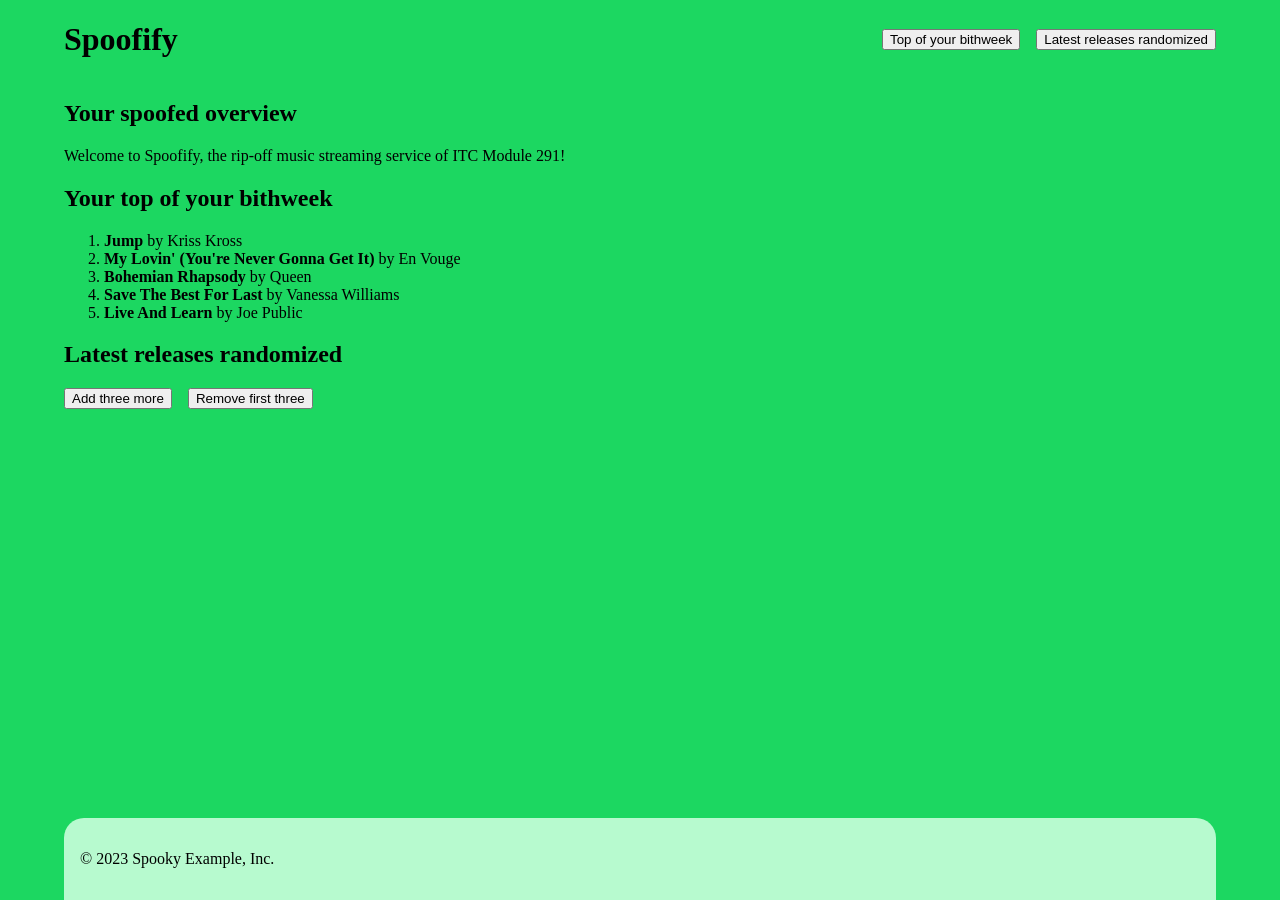
<file: spoofify/spoofify.html>
<!doctype html>
<html lang="en">
  <head>
    <meta charset="UTF-8" />
    <meta name="viewport" content="width=device-width, initial-scale=1.0" />
    <title>Spoofify</title>
    <link rel="stylesheet" href="styles.css" />
    <!-- <script src="script.js"></script> -->
  </head>
  <body>
    <header>
      <h1>Spoofify</h1>
      <nav>
        <button>Top of your bithweek</button>
        <button>Latest releases randomized</button>
      </nav>
    </header>
    <main>
      <section>
        <h1>Your spoofed overview</h1>
        <p>
          Welcome to Spoofify, the rip-off music streaming service of ITC Module
          291!
        </p>
      </section>
      <section>
        <h2>Your top of your bithweek</h2>
        <ol>
          <li><b>Jump</b> by Kriss Kross</li>
          <li><b>My Lovin' (You're Never Gonna Get It)</b> by En Vouge</li>
          <li><b>Bohemian Rhapsody</b> by Queen</li>
          <li><b>Save The Best For Last</b> by Vanessa Williams</li>
          <li><b>Live And Learn</b> by Joe Public</li>
        </ol>
      </section>
      <section>
        <h2>Latest releases randomized</h2>
        <div class="buttons_releases">
          <button id="add_three_more">Add three more</button>
          <button id="remove_first_three">Remove first three</button>
        </div>
        <div class="images">
         
        </div>
      </section>
    </main>
    <footer>
      <p>&copy; 2023 Spooky Example, Inc.</p>
    </footer>
  </body>
</html>
</file>
<file: Auftrag_3.1/styles.css>
div {
  background-color: green;
  height: 50vh;
}

img {
  width: 5%;
  height: auto;
}
</file>
<file: spoofify/styles.css>
body {
    background-color: #1cd761;
  padding-left: 5%;
  padding-right: 5%;
  
}

header {
    display: flex;
    justify-content: space-between;
    align-items: center;
}

nav {
    display: flex;
    gap: 1rem;
}

.images img{
    width: 20%;
    height: auto;
}

.images {
    display: flex;
    flex-wrap: wrap;
    justify-content: center;
    column-gap: 10rem;
    row-gap: 1rem;
    
}

footer {
    display: flex;
    justify-content: start;
    background-color: #b7facf;
    padding: 1rem;
    border-top-left-radius: 20px;
    border-top-right-radius: 20px;

}


html, body {
  height: 100%;
  margin: 0;
}

body {
  display: flex;
  flex-direction: column;
  min-height: 100vh;
}

main {
  flex: 1;
padding-bottom: 4rem;
}

.buttons_releases {
  display: flex;
  gap: 1rem;
  padding-bottom: 1rem;
}
</file>
